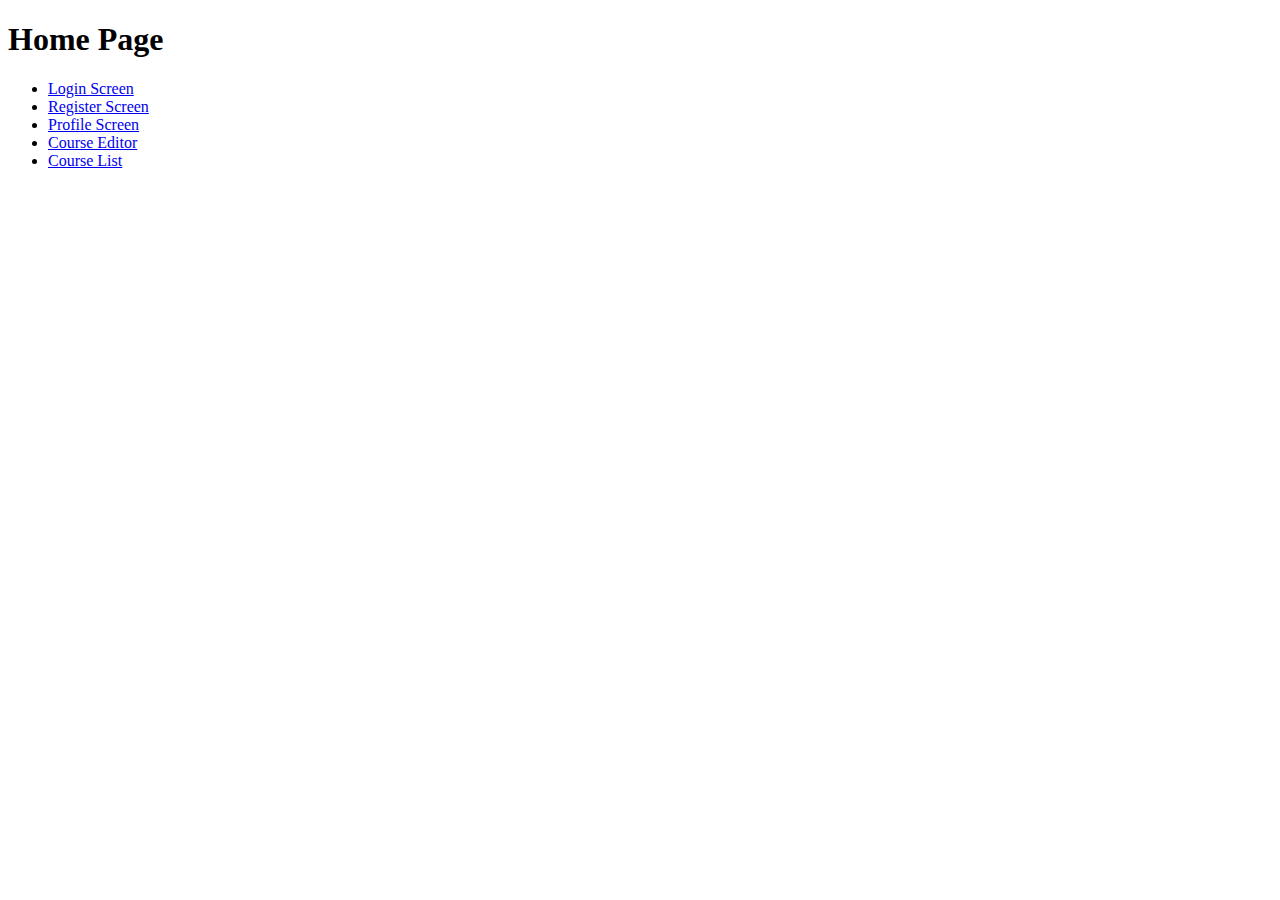
<file: wbdv-sp21-01-jingyi-wang-server-java/src/main/webapp/index.html>
<!DOCTYPE html>
<html lang="en">
<head>
  <meta charset="UTF-8">
  <title>wbdv-sp21-01-jingyi-wang-server-java</title>
</head>
<body>

<div>
  <h1>Home Page</h1>

  <ul>
    <li><a href="login/login.template.client.html">Login Screen</a></li>

    <li><a href="register/register.template.client.html">Register Screen</a></li>

    <li><a href="profile/profile.template.client.html">Profile Screen</a></li>

    <li><a href="editor/editor.template.client.html">Course Editor</a></li>

    <li><a href="list/list.template.client.html">Course List</a></li>
  </ul>
</div>

</body>
</html>
</file>
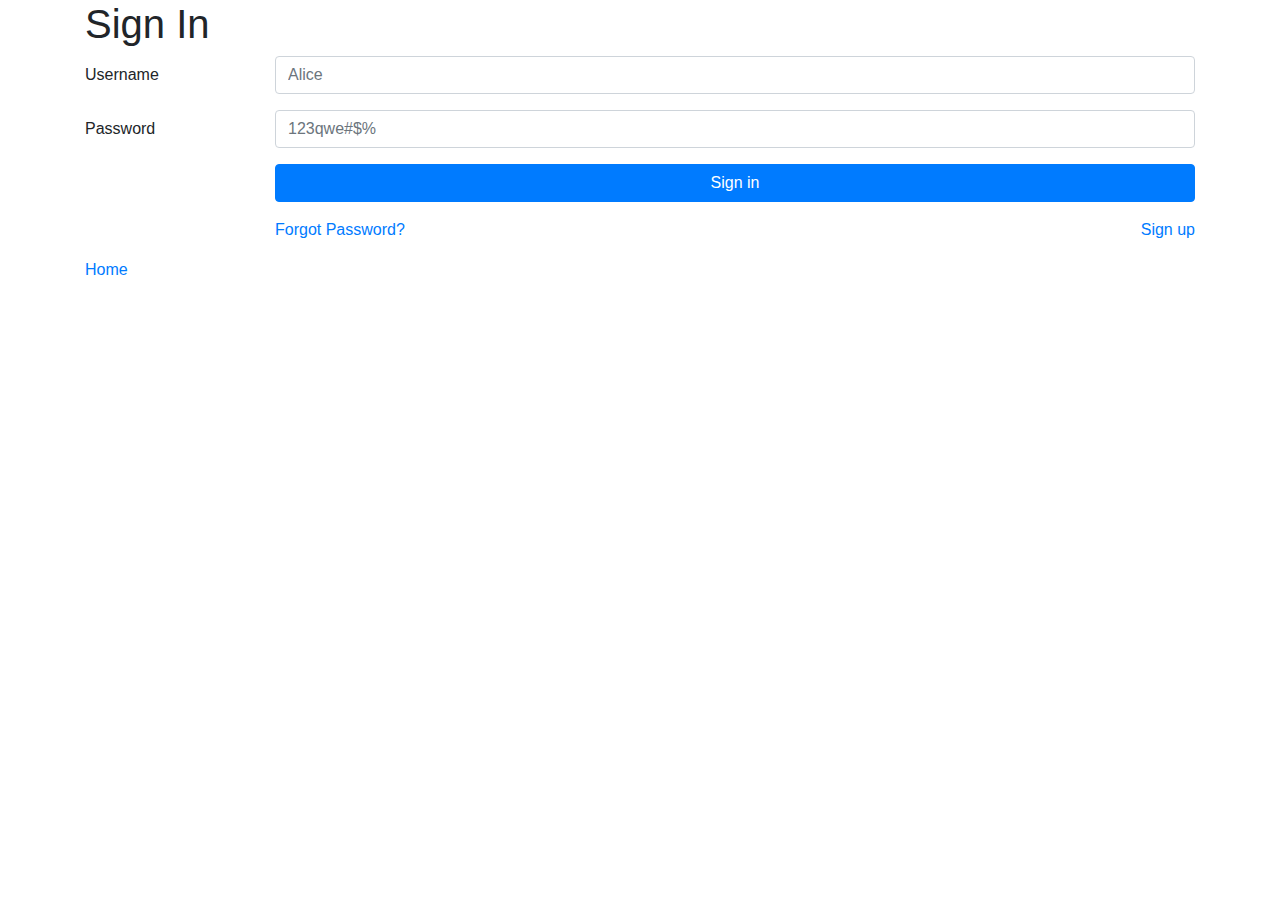
<file: wbdv-sp21-01-jingyi-wang-server-java/src/main/webapp/login/login.template.client.html>
<!DOCTYPE html>
<html lang="en">
<head>
  <meta charset="UTF-8">
  <title>Login Page</title>
  <link href="https://stackpath.bootstrapcdn.com/bootstrap/4.5.2/css/bootstrap.min.css" rel="stylesheet"/>
</head>
<body>

<div class="container">
  <h1>Sign In</h1>

  <div class="mb-3 row">
    <label for="username"
           class="col-sm-2 col-form-label">
      Username
    </label>
    <div class="col-sm-10">
      <input type="text"
             class="form-control"
             title="Please enter your username."
             placeholder="Alice"
             id="username"/>
    </div>
  </div>

  <div class="mb-3 row">
    <label for="password"
           class="col-sm-2 col-form-label">
      Password
    </label>
    <div class="col-sm-10">
      <input type="password"
             class="form-control"
             title="Please enter your password."
             placeholder="123qwe#$%"
             id="password"/>
    </div>
  </div>

  <div class="mb-3 row">
    <label class="col-sm-2 col-form-label">

    </label>
    <div class="col-sm-10">
      <a href="../profile/profile.template.client.html"><button class="btn btn-primary btn-block">Sign in</button></a>
    </div>
  </div>

  <div class="mb-3 row">
    <label class="col-sm-2 col-form-label">

    </label>
    <div class="col-sm-5">
      <a href="#">Forgot Password?</a>
    </div>
    <div class="col-sm-5" align="right">
      <a href="../register/register.template.client.html">Sign up</a>
    </div>
  </div>

  <div>
    <a href="../index.html">Home</a>
  </div>
</div>


</body>
</html>
</file>
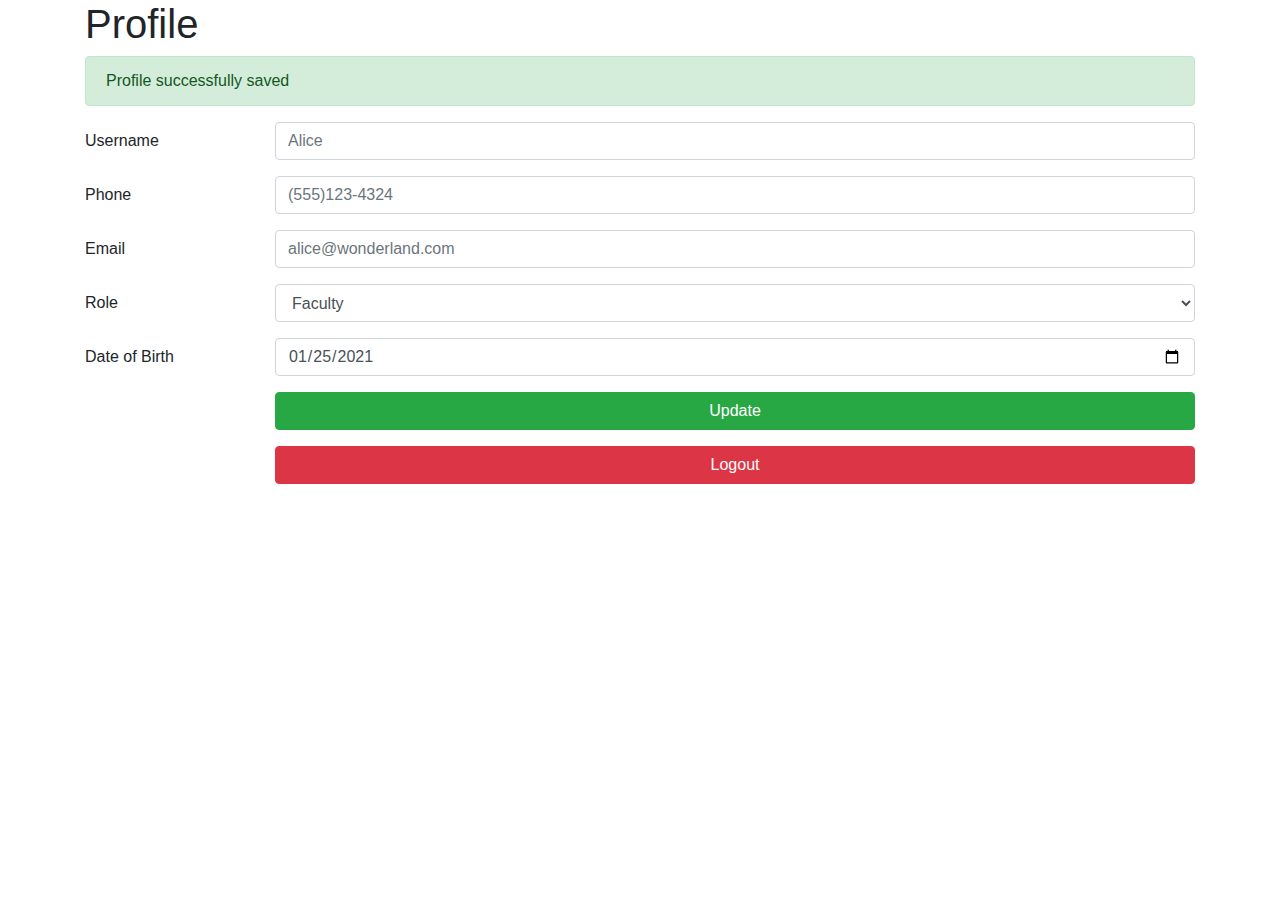
<file: wbdv-sp21-01-jingyi-wang-server-java/src/main/webapp/profile/profile.template.client.html>
<!DOCTYPE html>
<html lang="en">
<head>
  <meta charset="UTF-8">
  <title>Profile Page</title>
  <link href="https://stackpath.bootstrapcdn.com/bootstrap/4.5.2/css/bootstrap.min.css" rel="stylesheet"/>
</head>
<body>

<div class="container">
  <h1>Profile</h1>

  <div class="alert alert-success" role="alert">Profile successfully saved</div>

  <div class="mb-3 row">
    <label for="username"
           class="col-sm-2 col-form-label">
      Username
    </label>
    <div class="col-sm-10">
      <input type="tel"
             class="form-control"
             id="username"
             placeholder="Alice"/>
    </div>
  </div>

  <div class="mb-3 row">
    <label for="phone"
           class="col-sm-2 col-form-label">
      Phone
    </label>
    <div class="col-sm-10">
      <input type="tel"
             class="form-control"
             id="phone"
             placeholder="(555)123-4324"/>
    </div>
  </div>

  <div class="mb-3 row">
    <label for="email"
           class="col-sm-2 col-form-label">
      Email
    </label>
    <div class="col-sm-10">
      <input type="email"
             class="form-control"
             title="Please enter a valid email."
             placeholder="alice@wonderland.com"
             id="email"/>
    </div>
  </div>

  <div class="mb-3 row">
    <label for="role"
           class="col-sm-2 col-form-label">
      Role
    </label>
    <div class="col-sm-10">
      <select class="form-control" id="role">
        <option>Faculty</option>
        <option>Student</option>
        <option>Staff</option>
      </select>
    </div>
  </div>

  <div class="mb-3 row">
    <label for="dob"
           class="col-sm-2 col-form-label">
      Date of Birth
    </label>
    <div class="col-sm-10">
      <input type="date"
             class="form-control"
             title="Please enter your date of birth."
             value="2021-01-25"
             id="dob"/>
    </div>
  </div>

  <div class="mb-3 row">
    <label for="update"
           class="col-sm-2 col-form-label">

    </label>
    <div class="col-sm-10">
      <a  id="update"
          class="btn btn-success btn-block">Update</a>
    </div>
  </div>

  <div class="mb-3 row">
    <label for="logout"
           class="col-sm-2 col-form-label">

    </label>
    <div class="col-sm-10">
      <a  id="logout"
          class="btn btn-danger btn-block"
          href="../index.html">Logout</a>
    </div>
  </div>


</div>

</body>
</html>
</file>
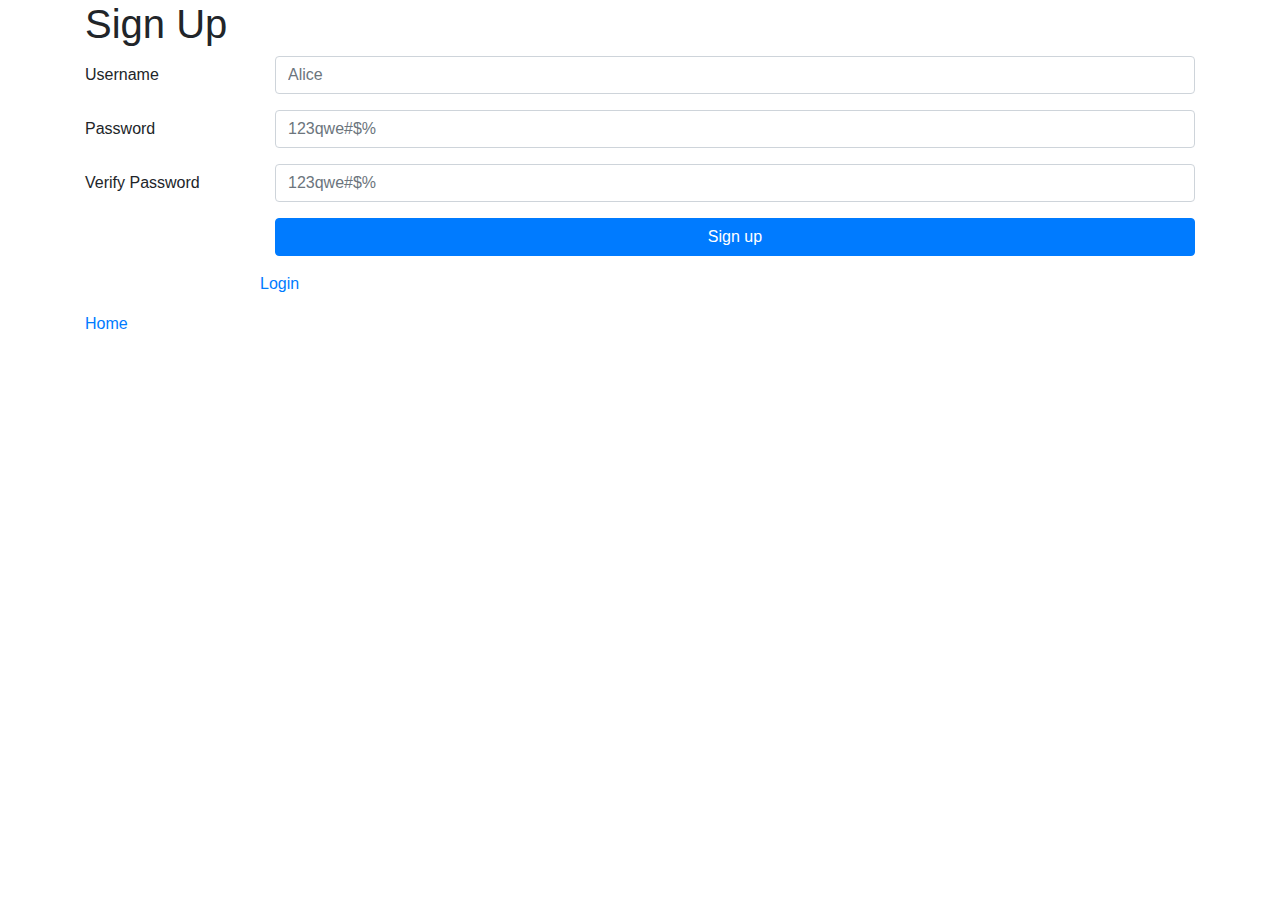
<file: wbdv-sp21-01-jingyi-wang-server-java/src/main/webapp/register/register.template.client.html>
<!DOCTYPE html>
<html lang="en">
<head>
  <meta charset="UTF-8">
  <title>Register Page</title>
  <link href="https://stackpath.bootstrapcdn.com/bootstrap/4.5.2/css/bootstrap.min.css" rel="stylesheet"/>
</head>
<body>

<div class="container">

  <h1>Sign Up</h1>

  <div class="mb-3 row">
    <label for="username"
           class="col-sm-2 col-form-label">
      Username
    </label>
    <div class="col-sm-10">
      <input type="text"
             class="form-control"
             title="Please enter your username."
             placeholder="Alice"
             id="username"/>
    </div>
  </div>

  <div class="mb-3 row">
    <label for="password"
           class="col-sm-2 col-form-label">
      Password
    </label>
    <div class="col-sm-10">
      <input type="password"
             class="form-control"
             title="Please enter your password."
             placeholder="123qwe#$%"
             id="password"/>
    </div>
  </div>

  <div class="mb-3 row">
    <label for="verify-password"
           class="col-sm-2 col-form-label">
      Verify Password
    </label>
    <div class="col-sm-10">
      <input type="password"
             class="form-control"
             title="Please enter your password."
             placeholder="123qwe#$%"
             id="verify-password"/>
    </div>
  </div>

  <div class="mb-3 row">
    <label class="col-sm-2 col-form-label">

    </label>
    <div class="col-sm-10">
      <a href="../profile/profile.template.client.html"><button class="btn btn-primary btn-block">Sign up</button></a>
    </div>
  </div>

  <div class="mb-3 row">
    <label class="col-sm-2 col-form-label">

    </label>
    <div>
      <a href="../login/login.template.client.html">Login</a>
    </div>
  </div>


  <div>
    <a href="../index.html">Home</a>
  </div>

</div>


</body>
</html>
</file>
